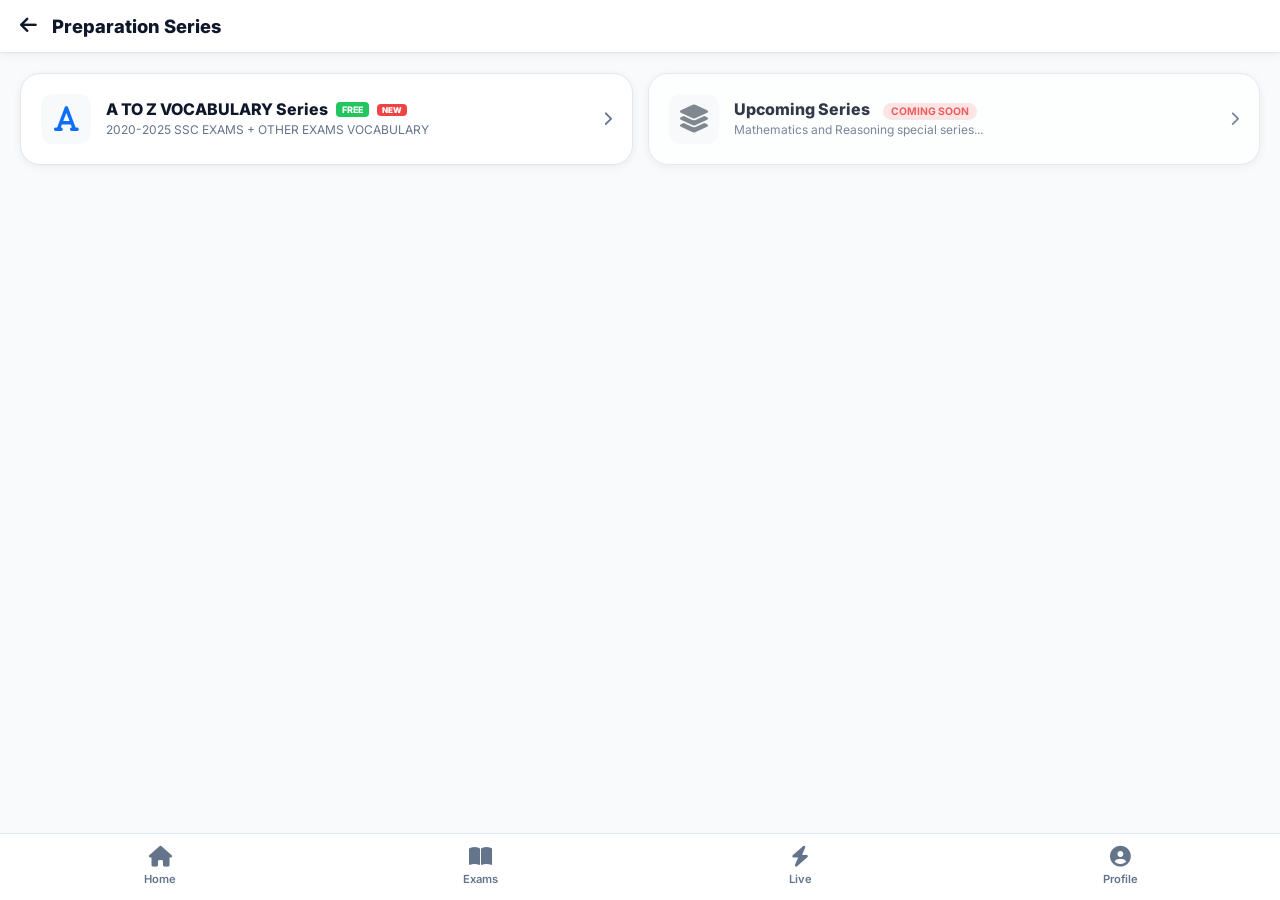
<file: series/index.html>
<!DOCTYPE html>
<html lang="en">
<head>
    <meta charset="UTF-8">
    <meta name="viewport" content="width=device-width, initial-scale=1.0, maximum-scale=1.0, user-scalable=no">
    <title>Series Hub | Mock Matrix Hub</title>

    <link href="https://cdn.jsdelivr.net/npm/bootstrap@5.3.0/dist/css/bootstrap.min.css" rel="stylesheet">
    <link href="https://cdnjs.cloudflare.com/ajax/libs/font-awesome/6.4.0/css/all.min.css" rel="stylesheet">
    <link href="https://fonts.googleapis.com/css2?family=Inter:wght@400;500;600;700;800&display=swap" rel="stylesheet">

    <!-- Same shared stylesheet as home/exams page — grid, skeleton all live here -->
    <link rel="stylesheet" href="/css/exams.css">

    <style>
        /* Badge styles kept local to this page — not touching shared exam-style.css */
        .new-badge-blink {
            background: #ef4444; color: white; font-size: 8px;
            padding: 1px 5px; border-radius: 4px; font-weight: 900;
            margin-left: 8px; vertical-align: middle;
            animation: blink-animation 1s steps(5, start) infinite;
        }
        @keyframes blink-animation { to { visibility: hidden; } }

        .free-badge-green {
            background: #22c55e; color: white; font-size: 9px;
            padding: 2px 6px; border-radius: 4px; margin-left: 5px;
            font-weight: 800; vertical-align: middle;
        }
    </style>
</head>
<body>

    <header class="app-header">
        <button class="back-btn" onclick="handleBack()"><i class="fas fa-arrow-left"></i></button>
        <h1 class="header-title" id="pageTitle">Preparation Series</h1>
    </header>

    <div id="view-categories" class="view-screen active">
        <div class="category-grid" id="seriesGrid"></div>
    </div>

    <nav class="bottom-nav">
        <a href="/" class="nav-item"><i class="fas fa-home"></i><span>Home</span></a>
        <a href="/exams/" class="nav-item"><i class="fas fa-book-open"></i><span>Exams</span></a>
        <a href="/live-test" class="nav-item"><i class="fas fa-bolt"></i><span>Live</span></a>
        <a href="/profile" class="nav-item"><i class="fas fa-user-circle"></i><span>Profile</span></a>
    </nav>

    <script>
        function handleBack() {
            window.location.href = '/';
        }

        // Theme Sync
        if (localStorage.getItem('theme') === 'dark' || localStorage.getItem('mmh_theme') === 'dark') {
            document.body.classList.add('dark-mode');
        }

        const SERIES_CONFIG_URL = '/data/series-categories.json';
        const SKELETON_COUNT = 3;

        function renderSkeletons(count) {
            const grid = document.getElementById('seriesGrid');
            let html = '';
            for (let i = 0; i < count; i++) {
                html += `
                    <div class="skeleton-exam-box">
                        <div class="skeleton-line skeleton-logo"></div>
                        <div style="flex:1;">
                            <div class="skeleton-line skeleton-title"></div>
                            <div class="skeleton-line skeleton-sub"></div>
                        </div>
                    </div>`;
            }
            grid.innerHTML = html;
        }

        function badgeHtml(badges) {
            if (!badges || !badges.length) return '';
            return badges.map(b => {
                if (b.toUpperCase() === 'FREE') return `<span class="free-badge-green">FREE</span>`;
                if (b.toUpperCase() === 'NEW') return `<span class="new-badge-blink">NEW</span>`;
                return `<span class="free-badge-green">${b}</span>`;
            }).join('');
        }

        function iconOrLogoHtml(item) {
            if (item.logo) {
                return `<img src="${item.logo}" class="exam-logo-img" alt="${item.title}">`;
            }
            return `<div class="exam-logo-img d-flex align-items-center justify-content-center bg-light">
                        <i class="${item.icon || 'fas fa-layer-group'} fs-3 ${item.iconColor || 'text-secondary'}"></i>
                    </div>`;
        }

        function renderSeries(items) {
            const grid = document.getElementById('seriesGrid');

            if (!items || !items.length) {
                grid.innerHTML = `<p class="text-center text-grey">No series available right now.</p>`;
                return;
            }

            grid.innerHTML = items.map(item => {
                const badges = badgeHtml(item.badges);
                const titleBlock = `<h3>${item.title} ${badges}${item.comingSoon ? '<span class="badge-soon">COMING SOON</span>' : ''}</h3>
                                     <p>${item.subtitle || ''}</p>`;

                if (item.comingSoon) {
                    return `
                        <div class="exam-box" style="cursor:not-allowed; opacity:0.85;" onclick="showComingSoon()">
                            ${iconOrLogoHtml(item)}
                            <div class="exam-info">${titleBlock}</div>
                            <i class="fas fa-chevron-right chevron"></i>
                        </div>`;
                }

                return `
                    <a href="${item.url}" class="exam-box">
                        ${iconOrLogoHtml(item)}
                        <div class="exam-info">${titleBlock}</div>
                        <i class="fas fa-chevron-right chevron"></i>
                    </a>`;
            }).join('');
        }

        function showComingSoon() {
            alert('Coming soon! This series is not live yet.');
        }

        async function loadSeries() {
            renderSkeletons(SKELETON_COUNT);
            try {
                const res = await fetch(SERIES_CONFIG_URL, { cache: 'no-store' });
                if (!res.ok) throw new Error('Failed to load series config: ' + res.status);
                const data = await res.json();
                renderSeries(data.series);
            } catch (err) {
                console.error(err);
                document.getElementById('seriesGrid').innerHTML =
                    `<p class="text-center text-danger">Could not load series. Please try again.</p>`;
            }
        }

        loadSeries();
    </script>
</body>
</html>
</file>
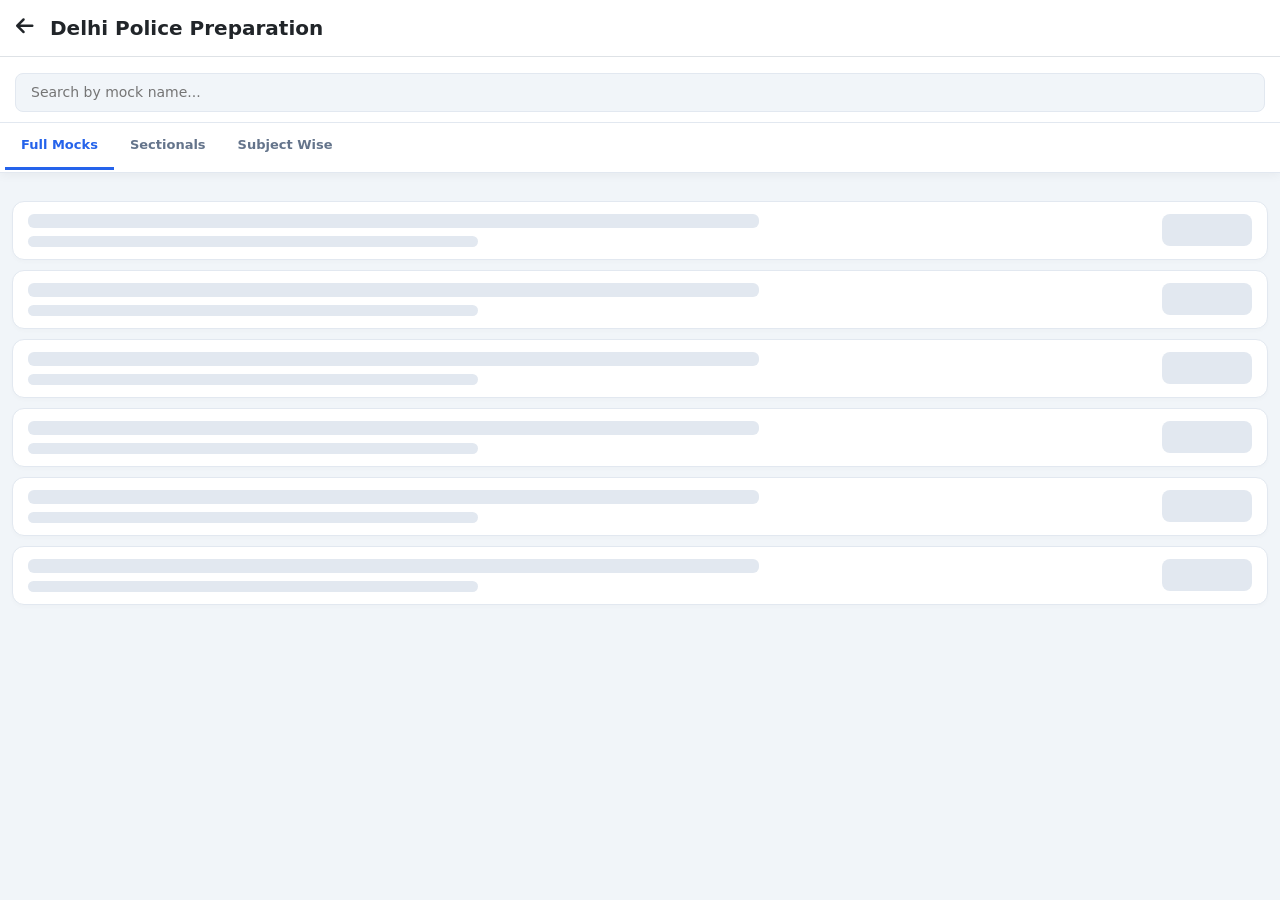
<file: exams/delhi-police/index.html>
<!DOCTYPE html>
<html lang="en">
<head>
    <meta charset="UTF-8">
    <meta name="viewport" content="width=device-width, initial-scale=1.0, maximum-scale=1.0, user-scalable=no">
    <title>Delhi Police Mock Portal | MMH</title>
    <link href="https://cdn.jsdelivr.net/npm/bootstrap@5.3.0/dist/css/bootstrap.min.css" rel="stylesheet">
    <link href="https://cdnjs.cloudflare.com/ajax/libs/font-awesome/6.4.0/css/all.min.css" rel="stylesheet">
    <link rel="stylesheet" href="/css/exam-style.css">
</head>
<body>
<div class="exam-page-container">
    <div class="sticky-header-section">
        <div class="p-3 d-flex align-items-center border-bottom">
            <a href="../" class="text-dark me-3"><i class="fas fa-arrow-left fs-5"></i></a>
            <h5 class="m-0 fw-bold">Delhi Police Preparation</h5>
        </div>
        <div class="search-input-wrap mt-2">
            <input type="text" id="mockSearch" placeholder="Search by mock name..." onkeyup="renderMocks()">
        </div>
        <div class="filter-scroll-wrapper hidden" id="tier-wrap">
          <div class="pill-filter active" onclick="setTier('tier1', this)">Tier I</div>
      </div>
        <div class="filter-scroll-wrapper" id="year-scroll"></div>
        <div class="filter-scroll-wrapper" id="type-filters">
            <div class="pill-filter active" onclick="filterType('full_mocks', this)">Full Mocks</div>
            <div class="pill-filter" onclick="filterType('sectional', this)">Sectionals</div>
            <div class="pill-filter" onclick="filterType('subject_wise', this)">Subject Wise</div>
        </div>
        <div class="filter-scroll-wrapper hidden" id="section-wrap">
            <div id="section-scroll" class="d-flex gap-2"></div>
        </div>
    </div>
    <div class="scrollable-grid-area">
        <div id="grid-sync" class="text-center small text-primary mb-3"></div>
        <div id="quizGrid"></div>
    </div>
</div>
<script src="/auth.js"></script>
<script src="/js/exam-engine.js"></script>
<script>
    document.addEventListener('DOMContentLoaded', () => {
        // 1. Check if home page set the theme to 'dark'
        if (localStorage.getItem('mmh_theme') === 'dark') {
            document.body.classList.add('dark-mode');
        }

        // 2. Initialize the exam engine as normal
        initExamEngine();
    });
</script>

</body>
</html>
</file>
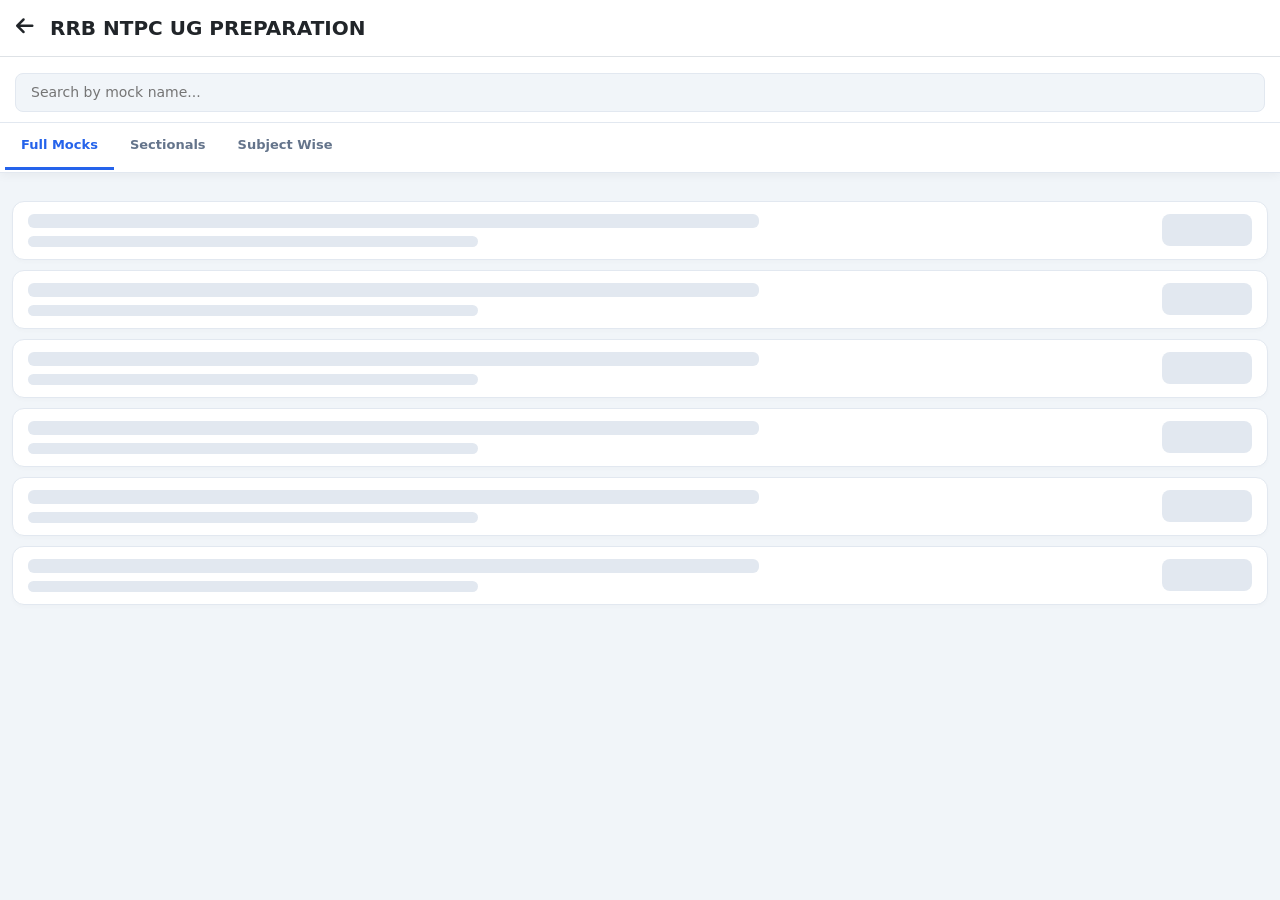
<file: exams/ntpc-ug/index.html>
<!DOCTYPE html>
<html lang="en">
<head>
    <meta charset="UTF-8">
    <meta name="viewport" content="width=device-width, initial-scale=1.0, maximum-scale=1.0, user-scalable=no">
    <title>NTPC UG Mock Portal | MMH</title>
    <link href="https://cdn.jsdelivr.net/npm/bootstrap@5.3.0/dist/css/bootstrap.min.css" rel="stylesheet">
    <link href="https://cdnjs.cloudflare.com/ajax/libs/font-awesome/6.4.0/css/all.min.css" rel="stylesheet">
    <link rel="stylesheet" href="/css/exam-style.css">
</head>
<body>
<div class="exam-page-container">
    <div class="sticky-header-section">
        <div class="p-3 d-flex align-items-center border-bottom">
            <a href="../" class="text-dark me-3"><i class="fas fa-arrow-left fs-5"></i></a>
            <h5 class="m-0 fw-bold">RRB NTPC UG PREPARATION</h5>
        </div>
        <div class="search-input-wrap mt-2">
            <input type="text" id="mockSearch" placeholder="Search by mock name..." onkeyup="renderMocks()">
        </div>
        <div class="filter-scroll-wrapper hidden" id="tier-wrap">
          <div class="pill-filter active" onclick="setTier('tier1', this)">Tier I</div>
      </div>
        <div class="filter-scroll-wrapper" id="year-scroll"></div>
        <div class="filter-scroll-wrapper" id="type-filters">
            <div class="pill-filter active" onclick="filterType('full_mocks', this)">Full Mocks</div>
            <div class="pill-filter" onclick="filterType('sectional', this)">Sectionals</div>
            <div class="pill-filter" onclick="filterType('subject_wise', this)">Subject Wise</div>
        </div>
        <div class="filter-scroll-wrapper hidden" id="section-wrap">
            <div id="section-scroll" class="d-flex gap-2"></div>
        </div>
    </div>
    <div class="scrollable-grid-area">
        <div id="grid-sync" class="text-center small text-primary mb-3"></div>
        <div id="quizGrid"></div>
    </div>
</div>
<script src="/auth.js"></script>
<script src="/js/exam-engine.js"></script>
<script>
    document.addEventListener('DOMContentLoaded', () => {
        // 1. Check if home page set the theme to 'dark'
        if (localStorage.getItem('mmh_theme') === 'dark') {
            document.body.classList.add('dark-mode');
        }

        // 2. Initialize the exam engine as normal
        initExamEngine();
    });
</script>

</body>
</html>
</file>
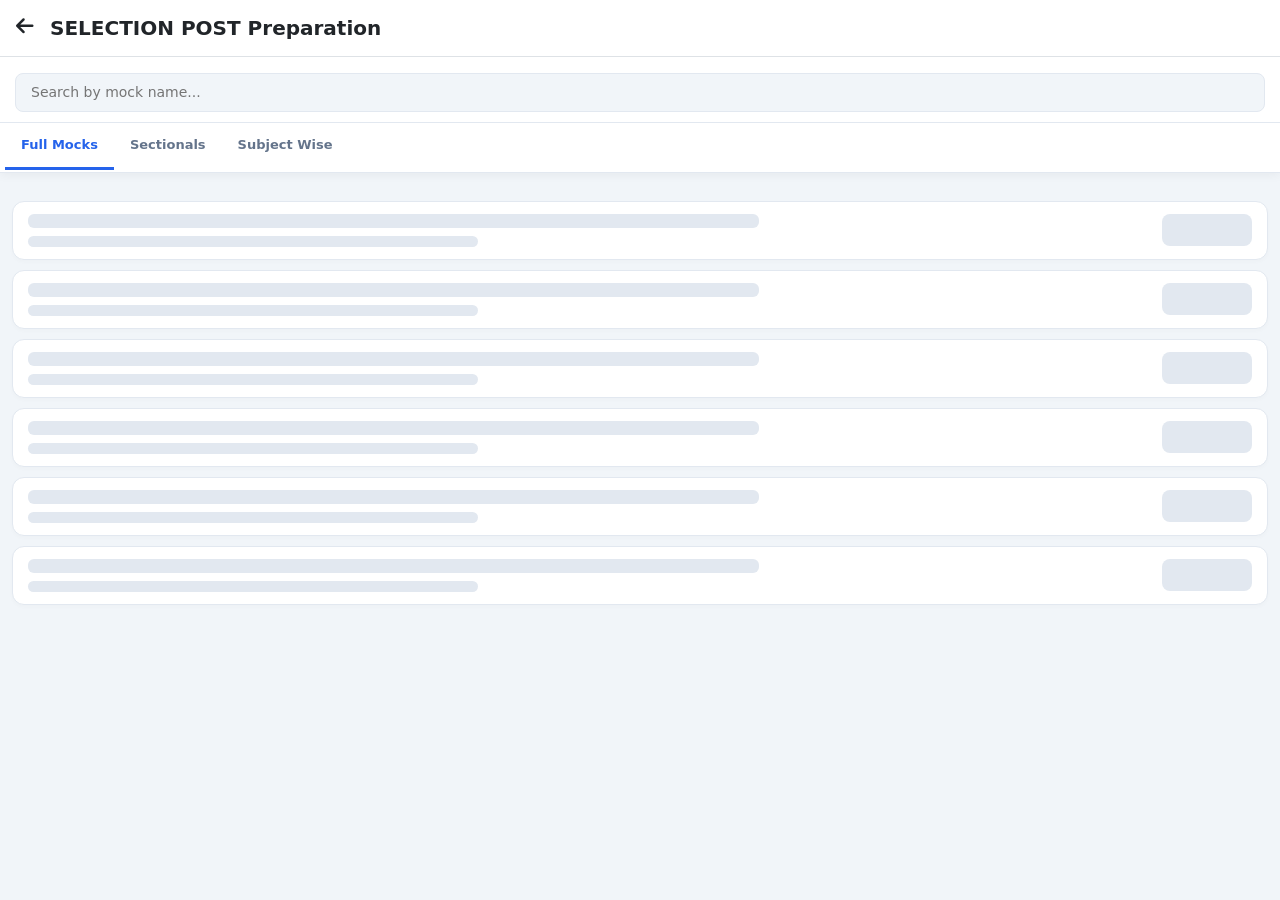
<file: exams/selection-post/index.html>
<!DOCTYPE html>
<html lang="en">
<head>
    <meta charset="UTF-8">
    <meta name="viewport" content="width=device-width, initial-scale=1.0, maximum-scale=1.0, user-scalable=no">
    <title>SELECTION POST Mock Portal | MMH</title>
    <link href="https://cdn.jsdelivr.net/npm/bootstrap@5.3.0/dist/css/bootstrap.min.css" rel="stylesheet">
    <link href="https://cdnjs.cloudflare.com/ajax/libs/font-awesome/6.4.0/css/all.min.css" rel="stylesheet">
    <link rel="stylesheet" href="/css/exam-style.css">
</head>
<body>
<div class="exam-page-container">
    <div class="sticky-header-section">
        <div class="p-3 d-flex align-items-center border-bottom">
            <a href="../" class="text-dark me-3"><i class="fas fa-arrow-left fs-5"></i></a>
            <h5 class="m-0 fw-bold">SELECTION POST Preparation</h5>
        </div>
        <div class="search-input-wrap mt-2">
            <input type="text" id="mockSearch" placeholder="Search by mock name..." onkeyup="renderMocks()">
        </div>
        <div class="filter-scroll-wrapper hidden" id="tier-wrap">
          <div class="pill-filter active" onclick="setTier('tier1', this)">Tier I</div>
      </div>
        <div class="filter-scroll-wrapper" id="year-scroll"></div>
        <div class="filter-scroll-wrapper" id="type-filters">
            <div class="pill-filter active" onclick="filterType('full_mocks', this)">Full Mocks</div>
            <div class="pill-filter" onclick="filterType('sectional', this)">Sectionals</div>
            <div class="pill-filter" onclick="filterType('subject_wise', this)">Subject Wise</div>
        </div>
        <div class="filter-scroll-wrapper hidden" id="section-wrap">
            <div id="section-scroll" class="d-flex gap-2"></div>
        </div>
    </div>
    <div class="scrollable-grid-area">
        <div id="grid-sync" class="text-center small text-primary mb-3"></div>
        <div id="quizGrid"></div>
    </div>
</div>
<script src="/auth.js"></script>
<script src="/js/exam-engine.js"></script>
<script>
    document.addEventListener('DOMContentLoaded', () => {
        // 1. Check if home page set the theme to 'dark'
        if (localStorage.getItem('mmh_theme') === 'dark') {
            document.body.classList.add('dark-mode');
        }

        // 2. Initialize the exam engine as normal
        initExamEngine();
    });
</script>

</body>
</html>
</file>
<file: css/exams.css>
:root {
            --primary: #2563eb;
            --primary-light: #eff6ff;
            --bg-light: #f8fafc;
            --white: #ffffff;
            --text-dark: #0f172a;
            --text-grey: #64748b;
            --border: #e2e8f0;
            --shadow-sm: 0 2px 8px rgba(0,0,0,0.06);
        }
        body.dark-mode {
            --bg-light: #0f172a;
            --white: #1e293b;
            --text-dark: #f8fafc; /* Crisp white for standard and bold text visibility */
            --text-grey: #94a3b8;
            --border: #334155;
            background-color: #020617 !important;
        }

        /* --- DARK MODE CORRECTIONS --- */
        body.dark-mode .app-header {
            background: var(--white);
            border-color: var(--border);
        }

        body.dark-mode .back-btn,
        body.dark-mode .header-title {
            color: var(--text-dark);
        }

        /* Inverts the background placeholder container for icons */
        body.dark-mode .exam-box .bg-light {
            background-color: #0f172a !important; 
        }

        body.dark-mode .exam-box h3 {
            color: var(--text-dark);
        }

        body.dark-mode .bottom-nav {
            background: var(--white);
            border-top-color: var(--border);
        }

        

        body {
            font-family: 'Inter', sans-serif;
            background-color: var(--bg-light);
            color: var(--text-dark);
            margin: 0;
            padding-bottom: 80px;
        }

        /* --- APP TOP BAR --- */
        .app-header {
            background: var(--white);
            padding: 15px 20px;
            display: flex;
            align-items: center;
            gap: 15px;
            position: sticky;
            top: 0;
            z-index: 1000;
            box-shadow: var(--shadow-sm);
            border-bottom: 1px solid var(--border);
        }

        .back-btn {
            background: none; border: none; font-size: 1.2rem;
            color: var(--text-dark); cursor: pointer;
            padding: 0; display: flex; align-items: center;
        }

        .header-title {
            font-weight: 800; font-size: 1.15rem; margin: 0;
            flex-grow: 1;
        }

        /* --- VIEW CONTAINERS --- */
        .view-screen { display: none; padding: 20px; animation: slideIn 0.3s ease-out; }
        .view-screen.active { display: block; }

        @keyframes slideIn {
            from { opacity: 0; transform: translateX(15px); }
            to { opacity: 1; transform: translateX(0); }
        }

        /* --- GRID & BOXES --- */
        .category-grid {
            display: grid; grid-template-columns: 1fr; gap: 15px;
        }

        @media (min-width: 700px) {
            .category-grid {
                grid-template-columns: repeat(2, 1fr);
            }
            /* Odd item count: last card stays in one column, leaving a gap */
            .category-grid > *:last-child:nth-child(odd) {
                grid-column: span 1;
            }
        }

        .exam-box {
            background: var(--white);
            border-radius: 20px;
            padding: 20px;
            display: flex;
            align-items: center;
            text-decoration: none;
            color: inherit;
            border: 1px solid var(--border);
            box-shadow: var(--shadow-sm);
            transition: transform 0.2s;
        }

        .exam-box:active { transform: scale(0.97); }

        .exam-logo-img {
            width: 50px; height: 50px;
            border-radius: 12px;
            object-fit: cover;
            margin-right: 15px;
            background: #fff;
        }

        .exam-info h3 { font-size: 1rem; font-weight: 800; margin: 0; }
        .exam-info p { font-size: 0.75rem; color: var(--text-grey); margin: 3px 0 0; line-height: 1.3; }

        .chevron { margin-left: auto; color: var(--text-grey); font-size: 0.9rem; }

        /* Coming Soon Badge */
        .badge-soon {
            font-size: 0.65rem; background: #fee2e2; color: #ef4444;
            padding: 2px 8px; border-radius: 50px; font-weight: 700;
            margin-left: 10px;
        }

        /* --- BOTTOM NAV --- */
        .bottom-nav {
            position: fixed; bottom: 0; left: 0; width: 100%;
            background: var(--white); display: flex; justify-content: space-around;
            padding: 12px 0; border-top: 1px solid var(--border); z-index: 1000;
        }
        .nav-item {
            text-align: center; color: var(--text-grey); text-decoration: none;
            font-size: 0.7rem; font-weight: 600; flex: 1;
        }
        .nav-item i { display: block; font-size: 1.3rem; margin-bottom: 4px; }
        .nav-item.active { color: var(--primary); }

        /* --- SKELETON LOADING --- */
        .skeleton-exam-box {
            background: var(--white);
            border-radius: 20px;
            padding: 20px;
            display: flex;
            align-items: center;
            gap: 15px;
            border: 1px solid var(--border);
            box-shadow: var(--shadow-sm);
        }
        .skeleton-exam-box .skeleton-line {
            background: var(--border);
            border-radius: 6px;
            animation: skeleton-blink 1.2s ease-in-out infinite;
        }
        .skeleton-exam-box .skeleton-logo { width: 50px; height: 50px; border-radius: 12px; flex-shrink: 0; }
        .skeleton-exam-box .skeleton-title { height: 14px; width: 55%; margin-bottom: 8px; }
        .skeleton-exam-box .skeleton-sub { height: 11px; width: 75%; }
        @keyframes skeleton-blink {
            0%, 100% { opacity: 0.4; }
            50% { opacity: 1; }
        }
</file>
<file: css/exam-style.css>
:root {
    --primary: #2563eb;
    --primary-light: #eff6ff;
    --white: #ffffff;
    --bg-light: #f1f5f9; 
    --card-bg: #ffffff;
    --border: #e2e8f0;
    --text-dark: #0f172a;
    --text-grey: #64748b;
    --search-input-bg: #f1f5f9;
}

body.dark-mode {
    background-color: #020617; /* Ensures the page body background matches */
    --bg-light: #020617; 
    --white: #0f172a;
    --card-bg: #1e293b;
    --text-dark: #f8fafc; /* Upgraded to a clean crisp white for normal/bold text visibility */
    --text-grey: #94a3b8; 
    --border: #334155;
    --search-input-bg: #1e293b; /* Prevents search bar from staying bright */
}

.exam-page-container { display: flex; flex-direction: column; height: 100vh; overflow: hidden; }

/* Sticky Header & Filter Area */
.sticky-header-section { 
    flex-shrink: 0; 
    background: var(--white); 
    z-index: 1000; 
    box-shadow: 0 2px 10px rgba(0,0,0,0.05); 
}

/* --- UPDATED TESTBOOK STYLE FILTERS --- */
.filter-scroll-wrapper { 
    display: flex; 
    overflow-x: auto; 
    gap: 0; 
    padding: 0 5px; 
    border-bottom: 1px solid var(--border);
    /* Standard property for Firefox - hide by default */
    scrollbar-width: none; 
}

/* Hide scrollbar for Chrome/Safari on mobile by default */

.filter-scroll-wrapper::-webkit-scrollbar { 
    display: none; 
}

/* DESKTOP SPECIFIC: Show thin scrollbar only when more than 992px */
@media (min-width: 992px) {
    .filter-scroll-wrapper {
        /* Restore scrollbar for Firefox on Desktop */
        scrollbar-width: thin;
        scrollbar-color: var(--primary) transparent;
        padding-bottom: 2px; /* Space for the scrollbar so it doesn't touch the blue border */
    }
    

    .filter-scroll-wrapper::-webkit-scrollbar {
        display: block; /* Show for Chrome/Edge/Safari */
        height: 5px;    /* Thin height */
    }

    .filter-scroll-wrapper::-webkit-scrollbar-track {
        background: transparent;
    }

    /* Normal state: Light grey */
    .filter-scroll-wrapper::-webkit-scrollbar-thumb {
        background-color: #cccccc; 
        border-radius: 10px;
    }

    /* Hover state: Denser/Darker grey */
    .filter-scroll-wrapper::-webkit-scrollbar-thumb:hover {
        background-color: #888888; 
    }
}

.pill-filter {
    white-space: nowrap; 
    padding: 12px 16px; 
    background: transparent;
    border: none;
    border-bottom: 3px solid transparent;
    font-size: 13px; 
    font-weight: 700; 
    color: var(--text-grey); 
    cursor: pointer;
    border-radius: 0; 
    transition: 0.2s;
    /* Ensure the filter stays above the scrollbar area */
    position: relative;
    z-index: 1;
}

.pill-filter.active { 
    color: var(--primary);
    border-bottom-color: var(--primary);
    background: transparent;
}

/* Search Box Smaller */
.search-input-wrap { padding: 8px 15px; }
.search-input-wrap input {
    width: 100%; 
    padding: 8px 15px; 
    border-radius: 8px; 
    border: 1px solid var(--border);
    background: var(--search-input-bg); /* Changed from var(--bg-light) */
    color: var(--text-dark); 
    font-size: 14px;
}


/* Scrollable Grid */
.scrollable-grid-area { 
    flex-grow: 1; 
    overflow-y: auto; 
    padding: 12px 12px 100px; 
    background: var(--bg-light); /* Page background different from cards */
    -webkit-overflow-scrolling: touch; 
}

/* --- HORIZONTAL MOCK CARD --- */
.mock-card {
    background: var(--card-bg); 
    border-radius: 12px; 
    padding: 12px 15px; 
    margin-bottom: 10px;
    border: 1px solid var(--border); 
    box-shadow: 0 2px 4px rgba(0,0,0,0.02);
    display: flex;
    flex-direction: row; /* Horizontal layout */
    align-items: center; 
    justify-content: space-between;
    gap: 10px;
}

/* --- SKELETON LOADING CARD --- */
.skeleton-card {
    background: var(--card-bg);
    border-radius: 12px;
    padding: 12px 15px;
    margin-bottom: 10px;
    border: 1px solid var(--border);
    box-shadow: 0 2px 4px rgba(0,0,0,0.02);
    display: flex;
    flex-direction: row;
    align-items: center;
    justify-content: space-between;
    gap: 10px;
}

.skeleton-line {
    background: var(--border);
    border-radius: 6px;
    animation: skeleton-blink 1.2s ease-in-out infinite;
}

.skeleton-title { height: 14px; width: 65%; margin-bottom: 8px; }
.skeleton-meta  { height: 11px; width: 40%; }
.skeleton-btn   { height: 32px; width: 90px; border-radius: 8px; flex-shrink: 0; }

@keyframes skeleton-blink {
    0%, 100% { opacity: 0.4; }
    50% { opacity: 1; }
}

.card-info { flex: 1; min-width: 0; } /* Allow text to wrap/truncate */

.card-title { 
    font-size: 14px; 
    font-weight: 700; 
    color: var(--text-dark); 
    display: block;
    line-height: 1.3;
}

.card-meta { 
    font-size: 11px; 
    color: var(--text-grey); 
    font-weight: 600; 
    margin-top: 4px; 
}

/* Action Buttons Rightward */
.btn-grid { 
    flex-shrink: 0; 
    display: flex; 
    flex-direction: column; 
    gap: 5px; 
    min-width: 100px;
}

.action-btn {
    border-radius: 6px; 
    padding: 7px 12px; 
    font-size: 12px; 
    font-weight: 800;
    text-align: center; 
    text-decoration: none; 
    border: none; 
    cursor: pointer;
    width: 100%;
}

.start-btn { background: var(--primary); color: white; }
.resume-btn { background: #16a34a; color: white; }
.analysis-btn { background: #4f46e5; color: white; }
.reattempt-btn { background: transparent; color: var(--primary); border: 1px solid var(--primary); padding: 6px 11px; }
.unlock-btn { background: linear-gradient(135deg, #f59e0b, #d97706); color: white; }

/* Score Bar below text */
.score-row { 
    margin-top: 8px;
    display: flex; 
    align-items: center; 
    gap: 8px; 
}
/* Score Bar below text */
.score-row { 
    margin-top: 8px;
    display: flex; 
    align-items: center; 
    gap: 8px; 
}
.score-bar-bg { width: 60px; height: 4px; background: var(--bg-light); border-radius: 10px; overflow: hidden; }
.score-bar-fill { height: 100%; }
.score-text { font-size: 11px; font-weight: 800; color: var(--text-dark); }
@media (min-width: 992px) {
    /* Container for the bar and text */
    .score-row { 
        width: 400px; /* Specific width for Desktop */
        margin-top: 12px;
        display: flex; 
        flex-direction: column; 
        gap: 4px; 
    }

    /* Desktop Background: 400px wide */
    .score-bar-bg { 
        width: 400px; 
        height: 6px; 
        background: var(--bg-light); 
        border-radius: 2px; /* Rectangular look */
        overflow: hidden; 
    }
        }
/* Badges */
.badge-type { font-size: 8px; padding: 2px 5px; border-radius: 3px; font-weight: 900; vertical-align: middle; }
.free-badge { background: #dcfce7; color: #166534; }
.paid-badge { background: #fef3c7; color: #92400e; }

.hidden { display: none !important; }

/* --- DARK MODE EXPLICIT FIXES --- */
body.dark-mode {
    color: var(--text-dark);
}

/* Fixes top portal header text and back icon color */
body.dark-mode .sticky-header-section,
body.dark-mode .sticky-header-section h5,
body.dark-mode .sticky-header-section a {
    color: var(--text-dark) !important;
}

/* Keeps pill filters readable when not active */
body.dark-mode .pill-filter {
    color: var(--text-grey);
}
body.dark-mode .pill-filter.active {
    color: var(--primary);
}

/* Score text visibility update */
body.dark-mode .score-text {
    color: var(--text-dark);
}
</file>
